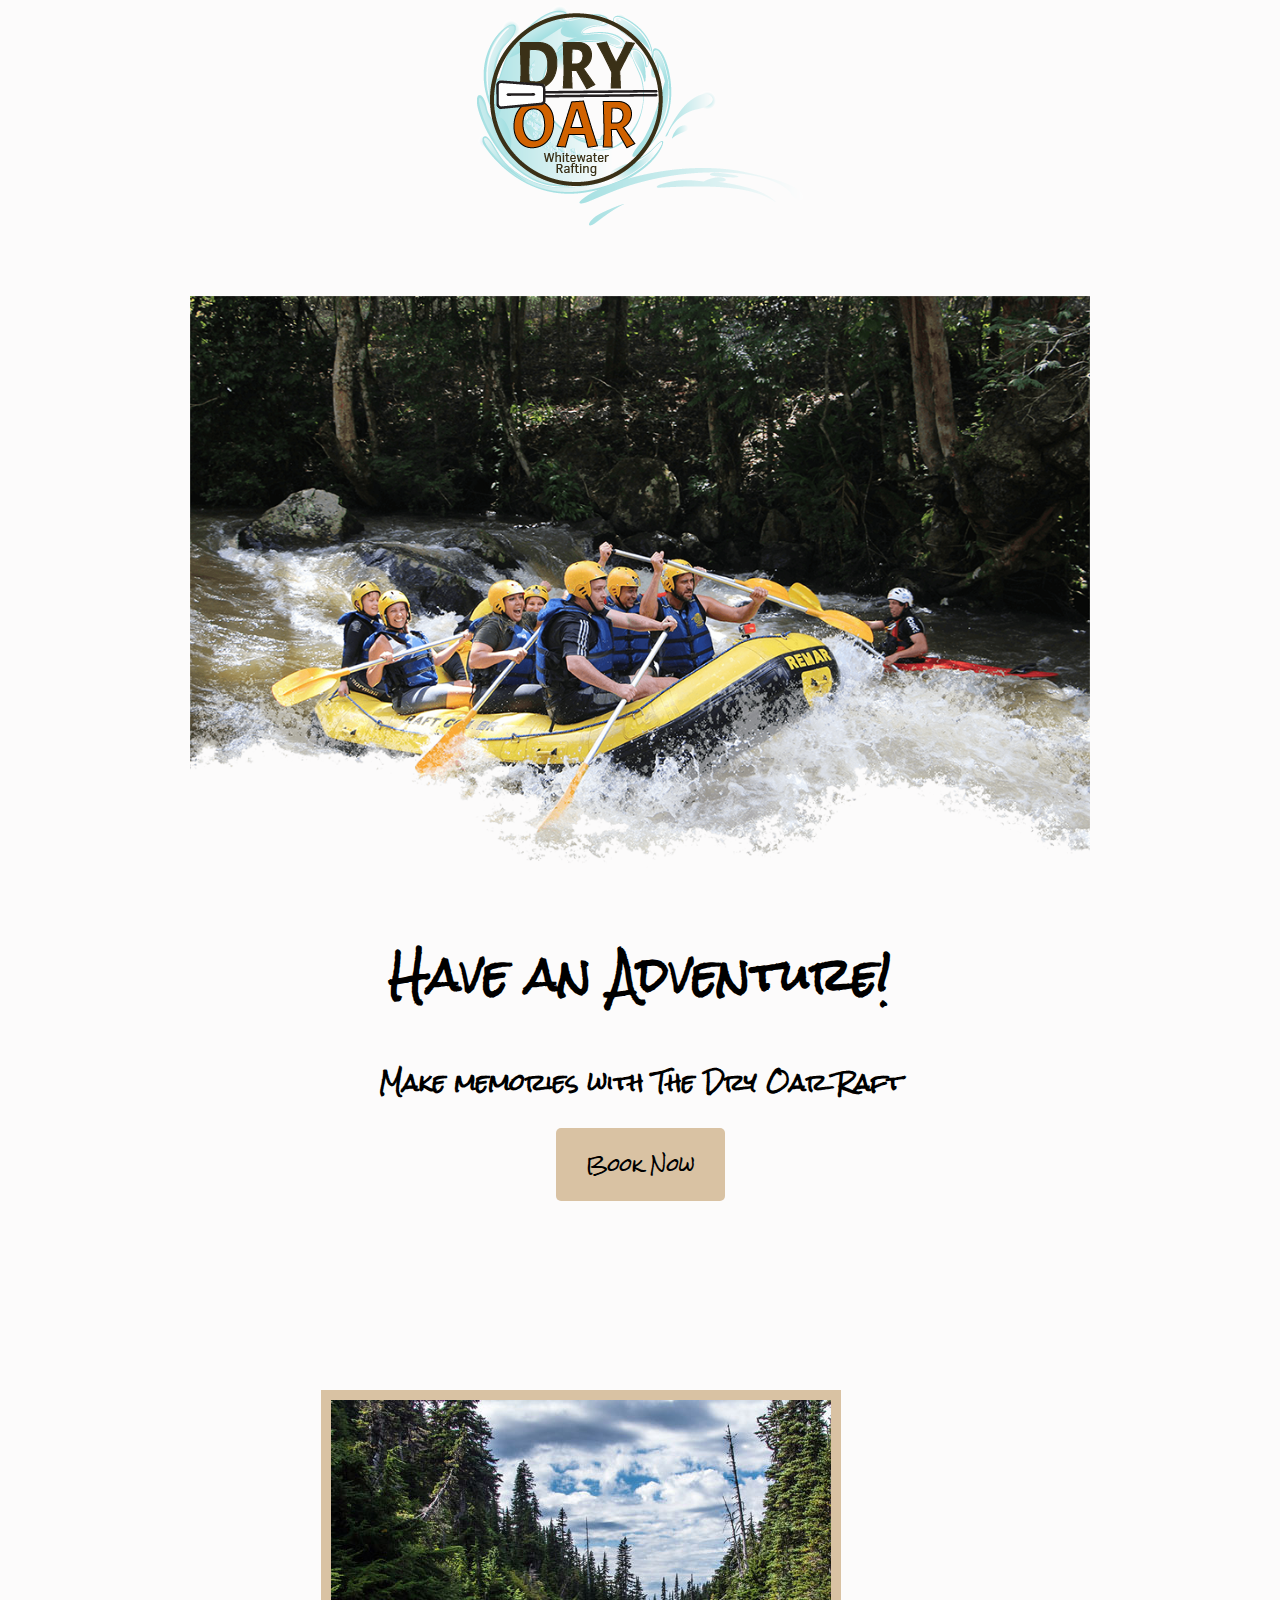
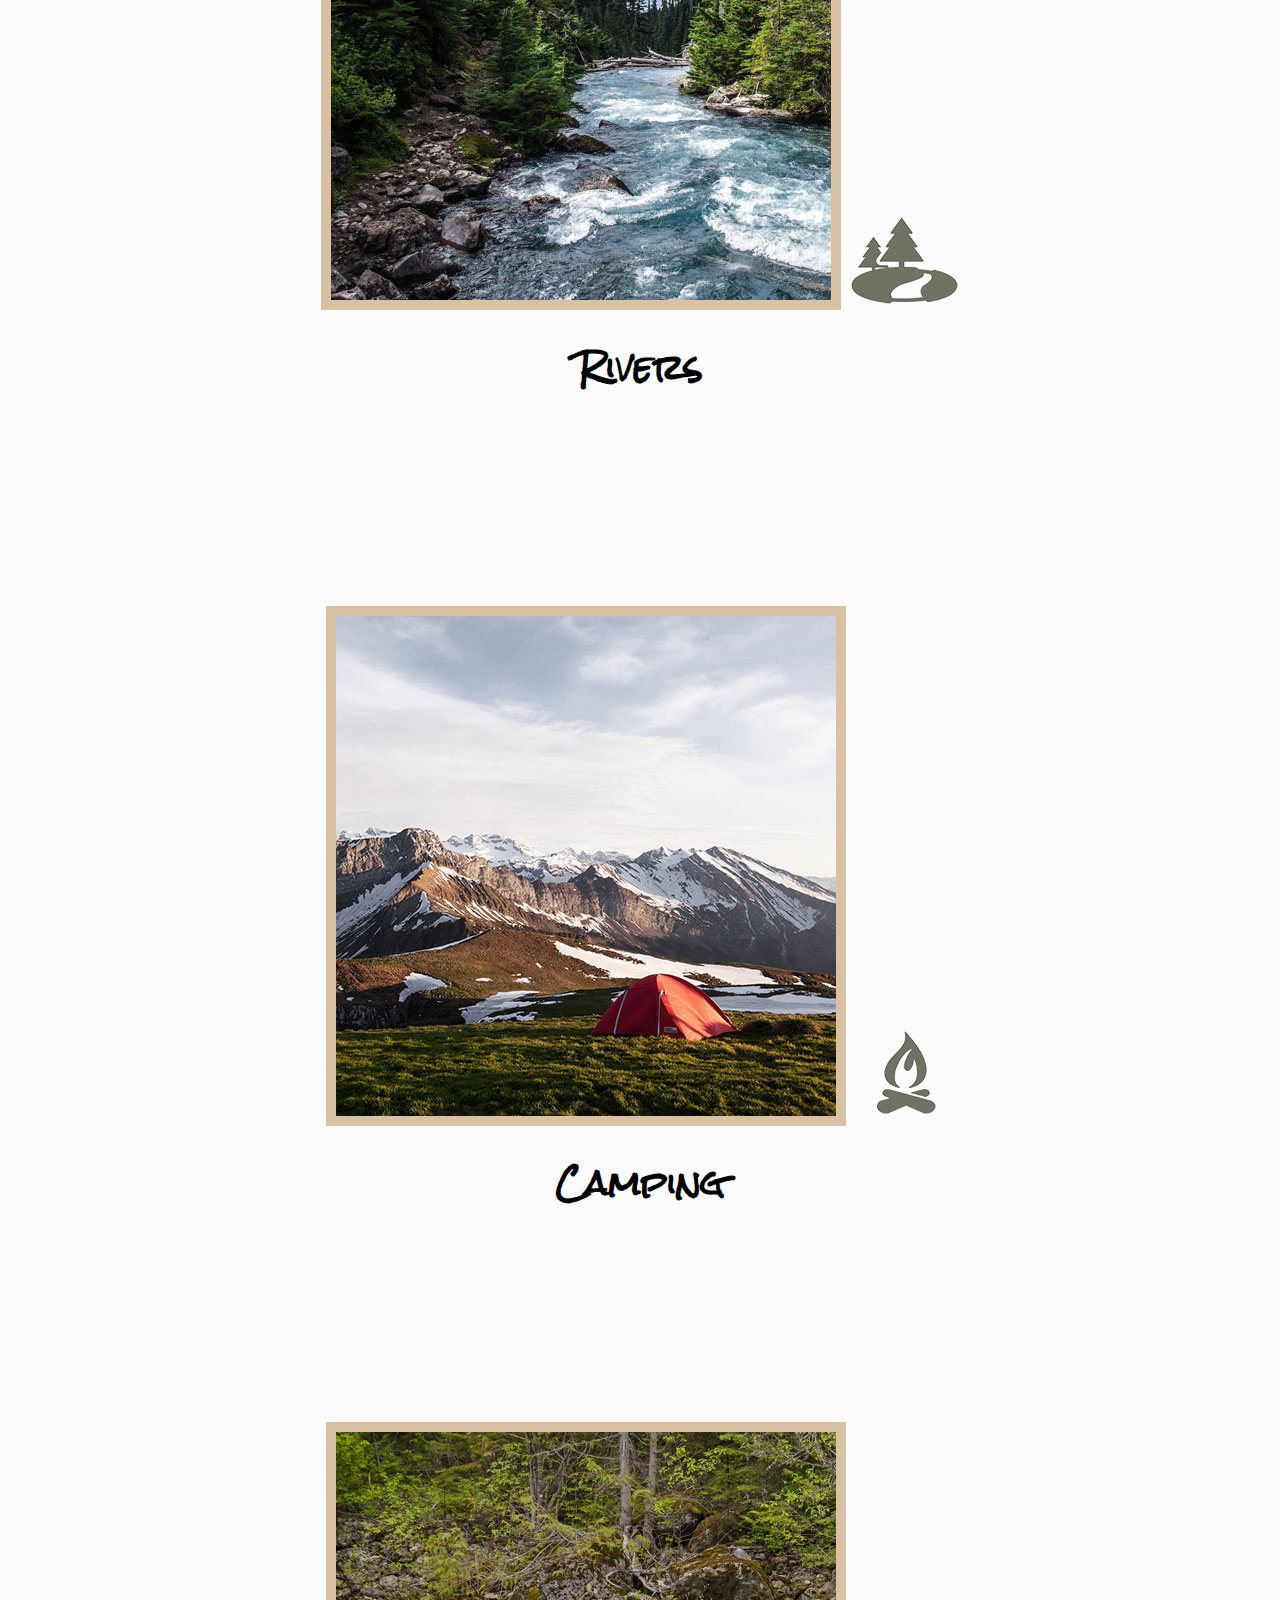
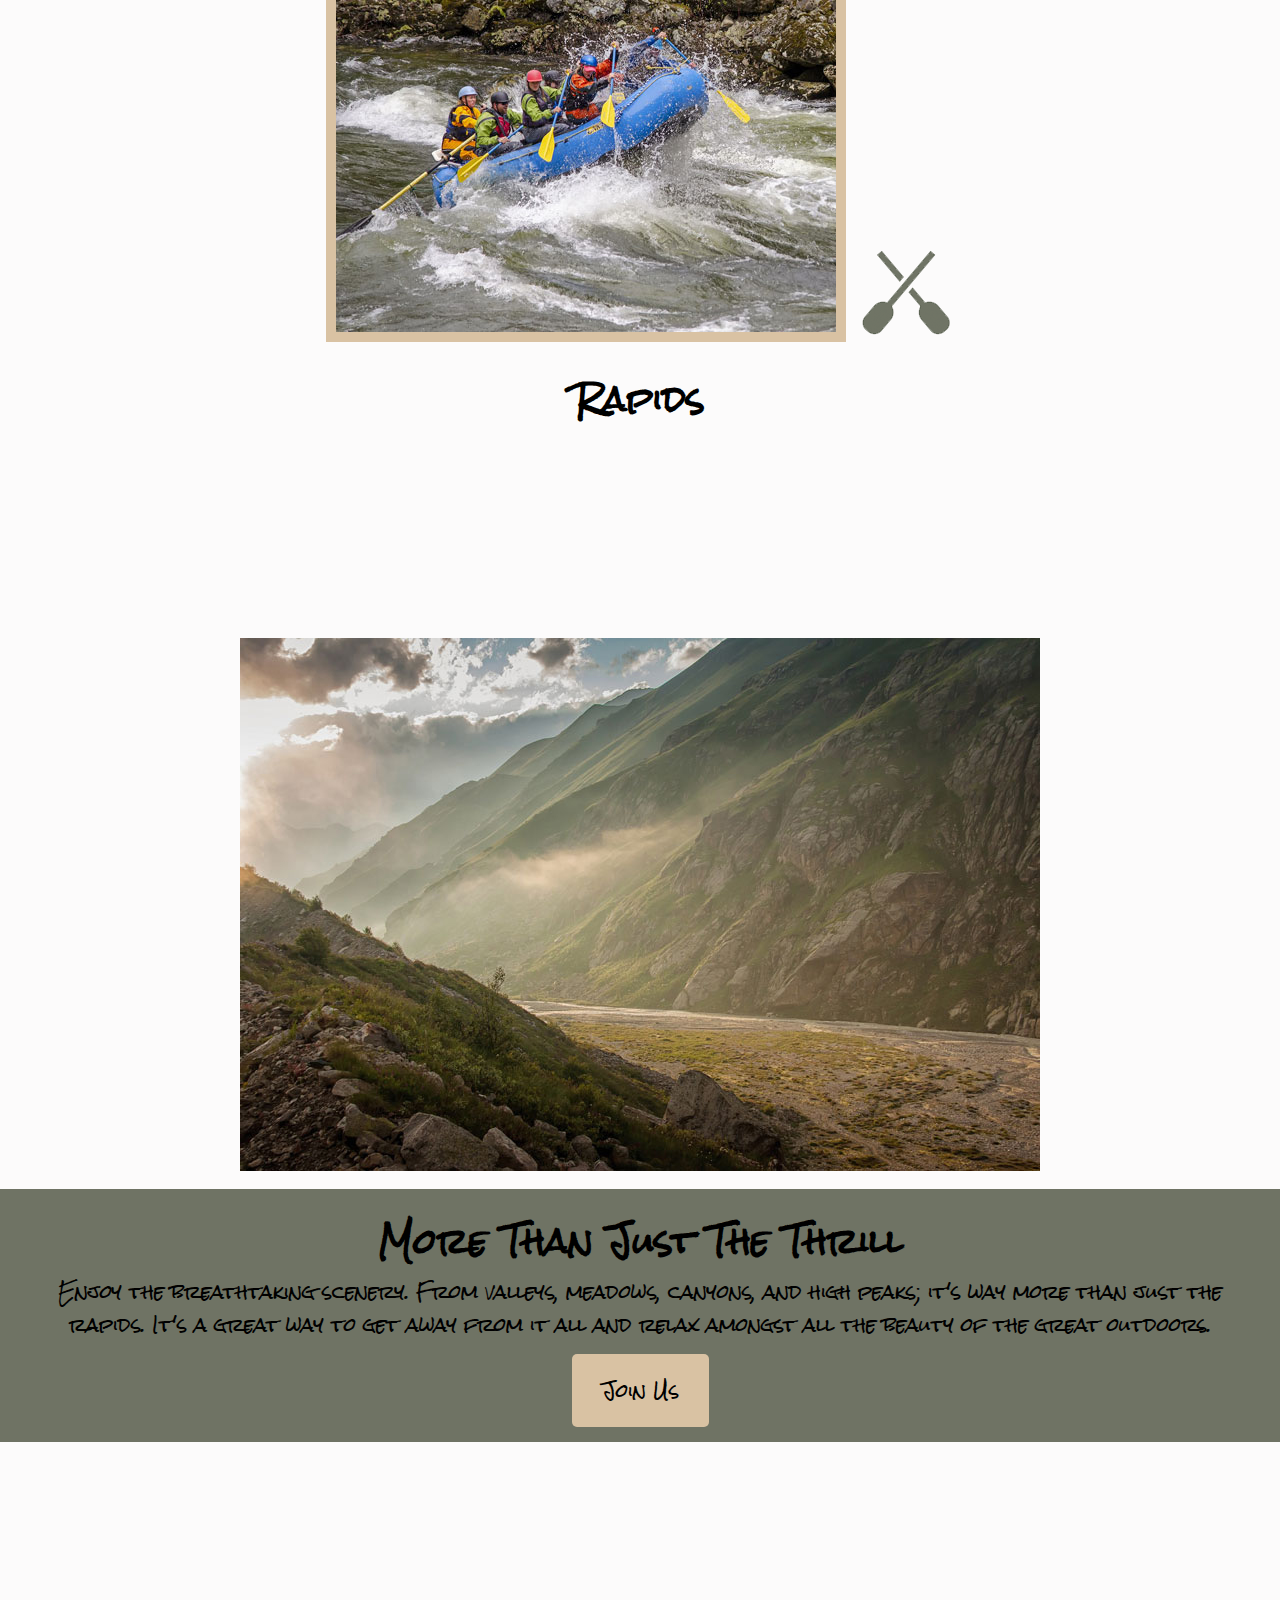
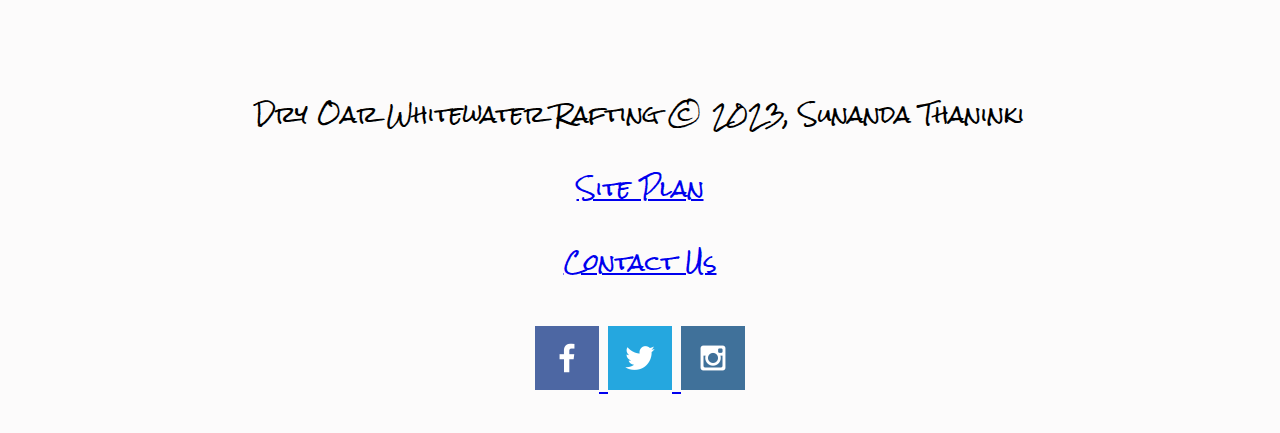
<file: wrr/index.html>
<!DOCTYPE html>
<!-- saved from url=(0056)file:///C:/Users/hp/Desktop/wdd130/wdd130/wwr/index.html -->
<html lang="en"><head><meta http-equiv="Content-Type" content="text/html; charset=UTF-8">
    
    <meta name="viewport" content="width=device-width, initial-scale=1.0">
    <title>Dry Oar Whitewater Rafting Vacations| Home</title>
    <link rel="stylesheet" href="./styles/styles.css">
</head>
<body> <center>
    <div id="content">
    <header>
        <a id="logo_link" href="index.html">
            <img class="logo" src="./images/roundlogo.png" alt="Raftinglogo">
        </a>
        <nav>
            <a href="index.html">Home</a>
            <a href="#">Page 2</a>
            <a href="site-plan-rafting.html">Site Plan</a>
            <a href="contactus.html">Contact Us</a>
        </nav>
    </header>
    <div id="hero">
        <div id="hero-box">
            <img id="hero-img" src="./images/hero.png" width="900" alt="People enjoying rafting">
        </div>
        <section id="hero-msg">
            <h1 class="home-title">Have an Adventure!</h1>
            <h4>Make memories with The Dry Oar Raft</h4>
            <div class="button-box">
                <a class="book" href="contactus.html">Book Now</a>
            </div>
        </section>
    </div>
    <main class="home-grid">
        <section class="rivers-card">
            <img class="card-img" src="./images/rivers.jpg" alt="river in forest">
            <img class="icon" src="./images/river_icon.png" alt="river icon">
            <h2>Rivers</h2>
        </section>
        <section class="camping-card">
            <img class="card-img" src="./images/camping.jpg" alt="tent in mountains">
            <img class="icon" src="./images/fire_icon.png" alt="fire icon">
            <h2>Camping</h2>
        </section>
        <section class="rapids-card">
            <img class="card-img" src="./images/rapids.jpg" alt="rafting boat">
            <img class="icon" src="./images/oars.png" alt="oars icon">
            <h2>Rapids</h2>
        </section>
        <div id="background"></div>
        <img class="mountains" src="./images/mountains.jpg" alt="Misty mountains">
        <section class="msg">
            <h2>More Than Just The Thrill</h2>
            <p>Enjoy the breathtaking scenery. From valleys, meadows, canyons, and high peaks; it's way more than just the rapids. It's a great way to get away from it all and relax amongst all the beauty of the great outdoors.</p>
            <a class="join" href="rivers.html">Join Us</a>
        </section>
    </main>
    <footer>
        <p>Dry Oar Whitewater Rafting © 2023, Sunanda Thaninki</p>
        <p><a href="site-planning.html">Site Plan</a></p>
        <p><a href="contactus.html">Contact Us</a></p>
        <div class="social">
            <a href="https://facebook.com/" target="_blank">
                <img src="./images/facebook.png" alt="fb icon">
            </a>
            <a href="https://twitter.com/" target="_blank">
                <img src="./images/twitter.png" alt="twitter icon">
            </a>
            <a href="https://instagram.com/" target="_blank">
                <img src="./images/instagram.png" alt="instagram icon">
            </a>
        </div>
    </footer>
    </div>
</center>

</body></html>
</file>
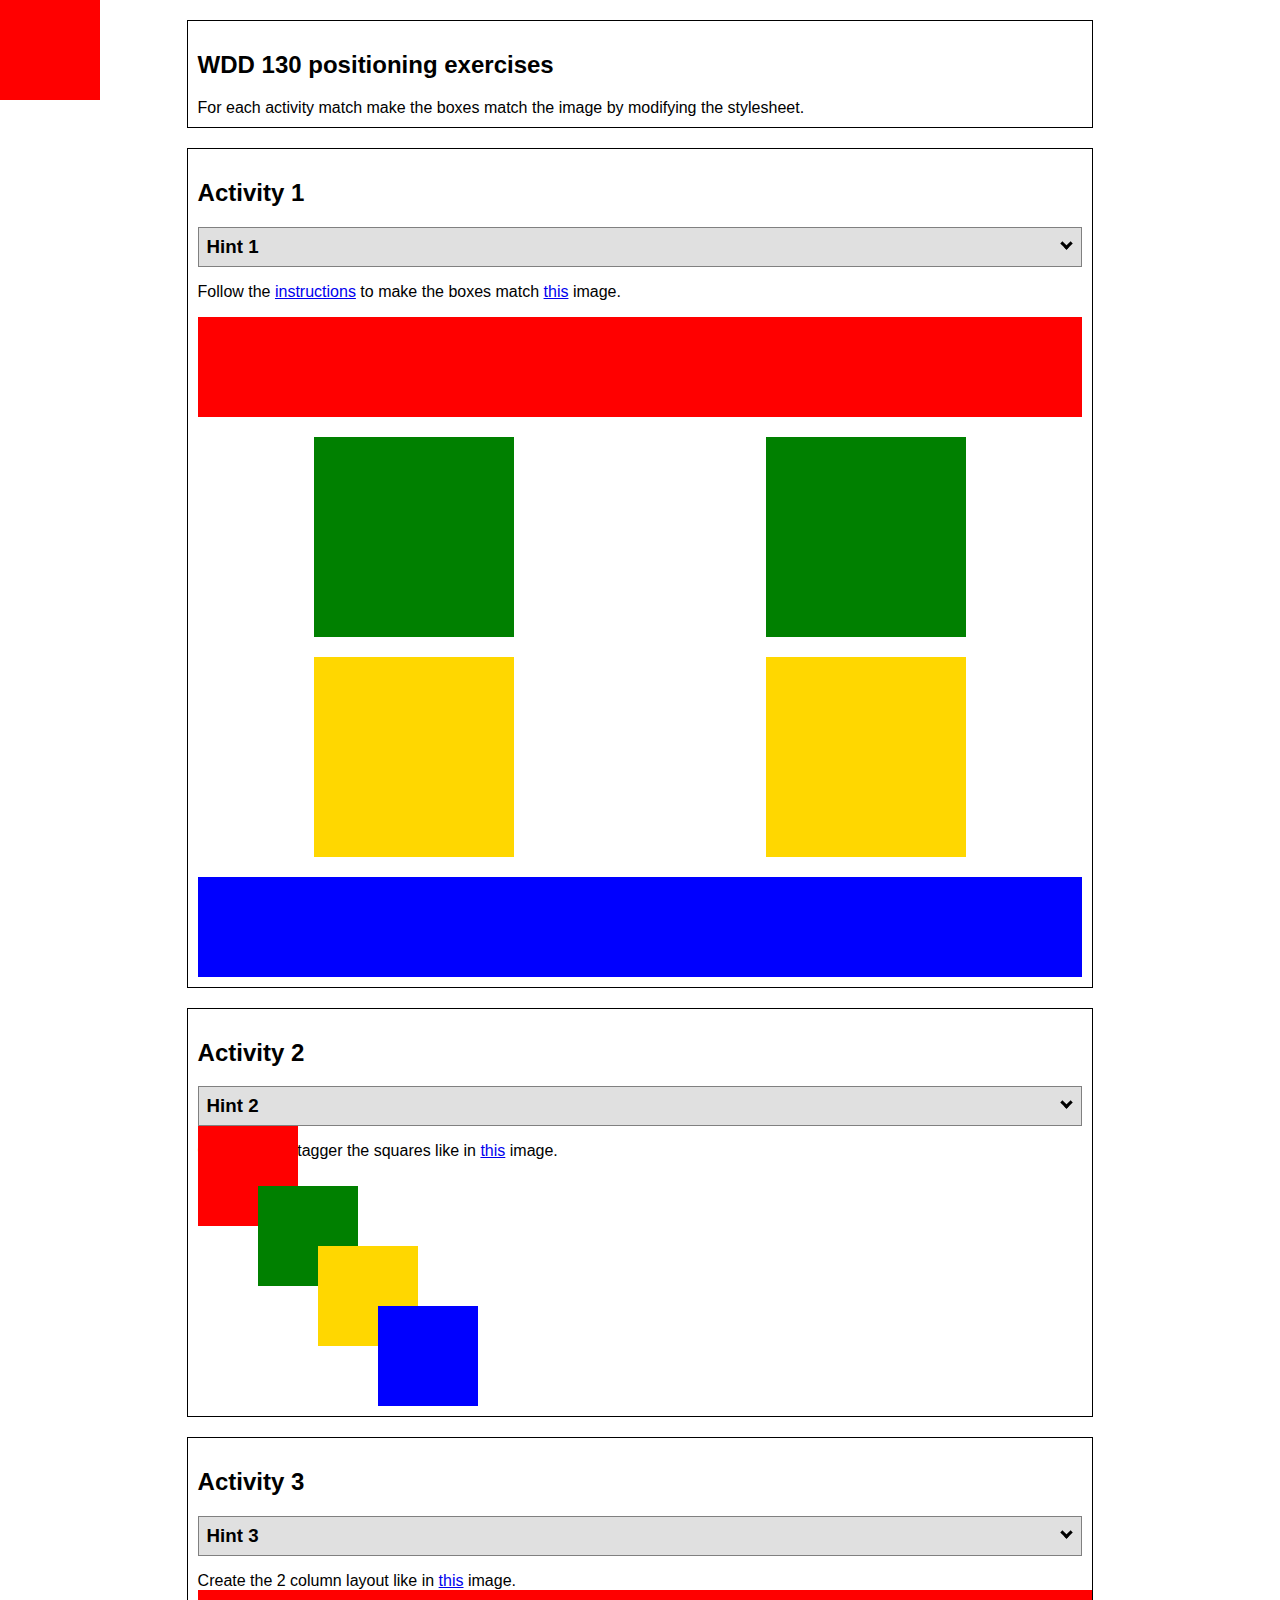
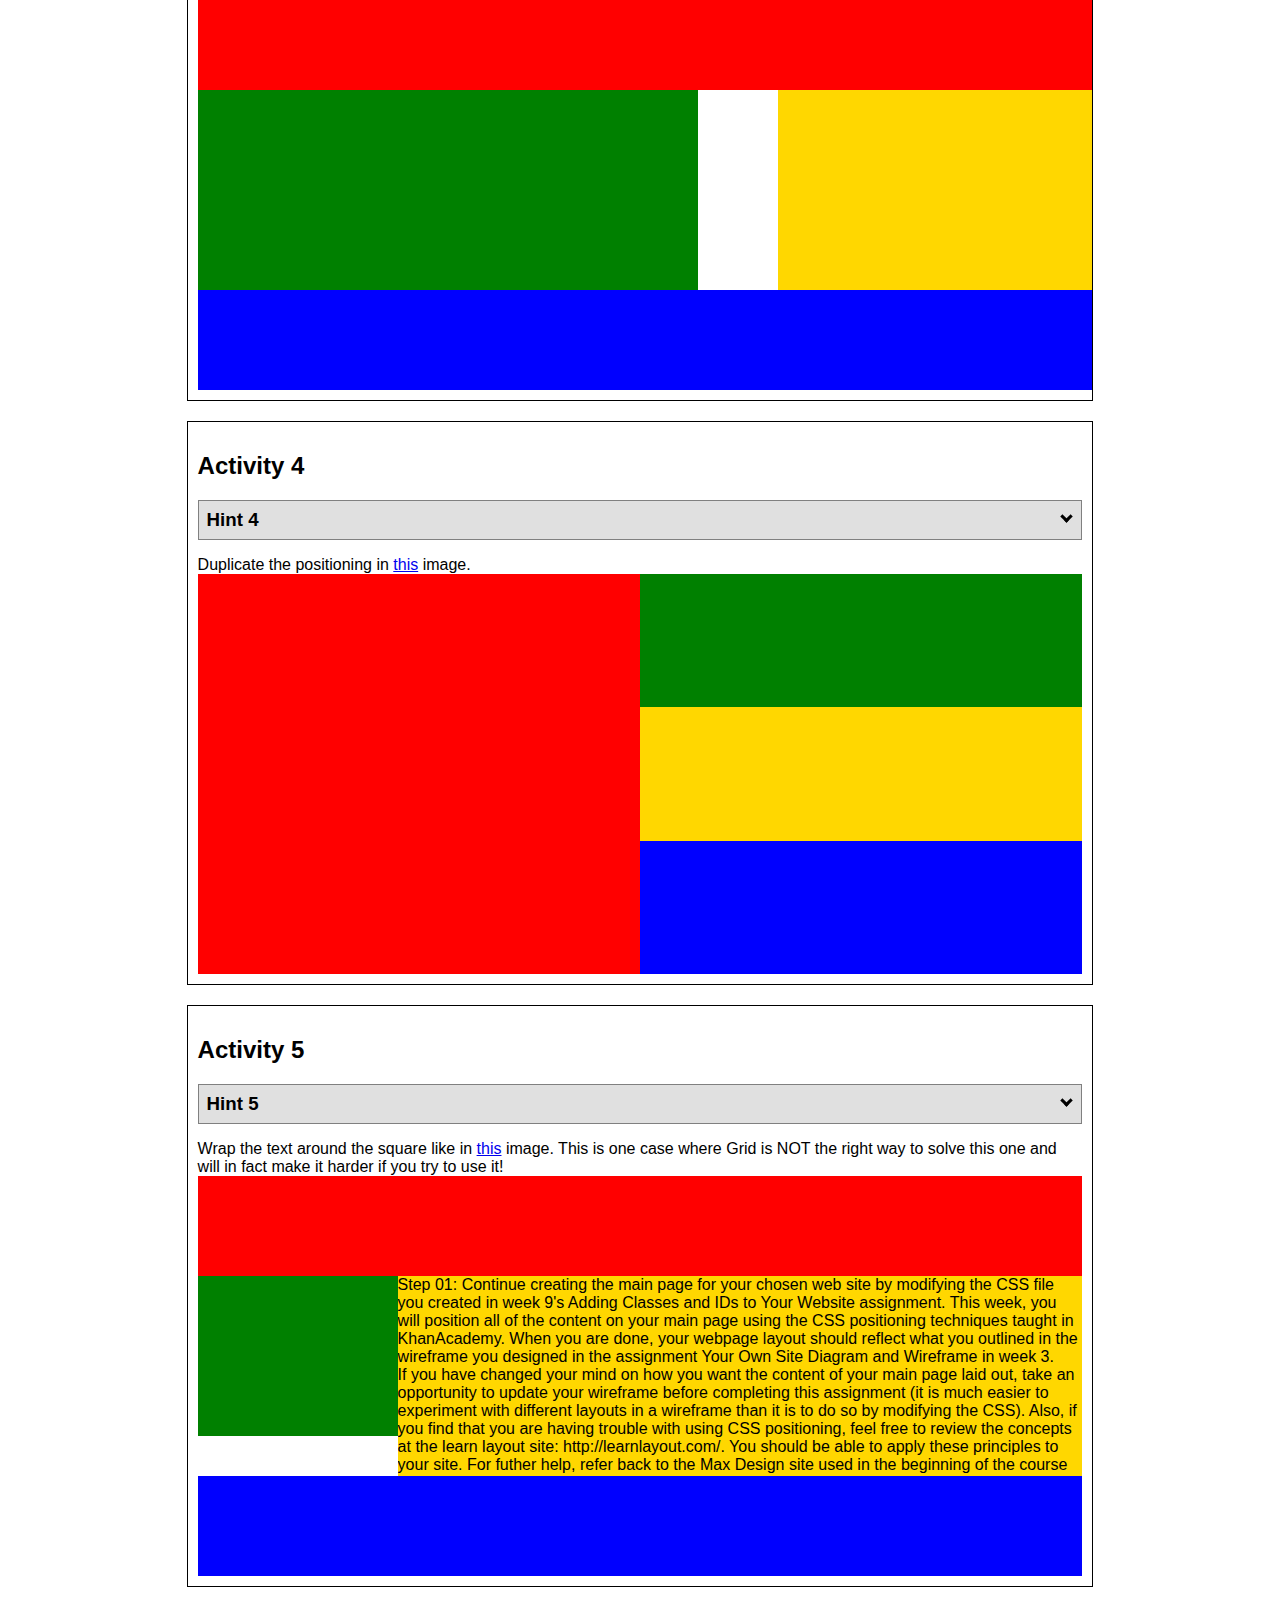
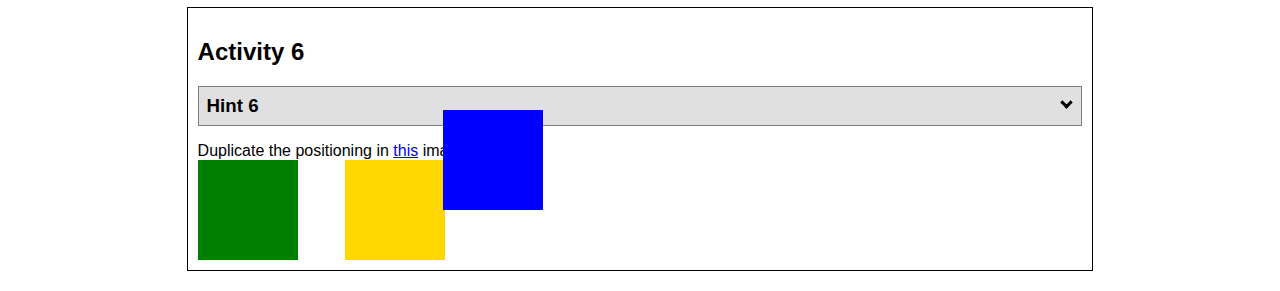
<file: positioning.html>
<!DOCTYPE html>
<html lang="en">
  <head>
    <!-- HTML - Name: positioning.html -->
    <title>Positioning Activity</title>
    <link rel="stylesheet" type="text/css" href="positionstyles.css" />
  </head>
  <body>
    <div class="activity">
      <h2>WDD 130 positioning exercises</h2>
      For each activity match make the boxes match the image by modifying the stylesheet.</div>
    <div class="activity">
      <h2>Activity 1</h2>
      <section class="hint"><input type="checkbox" ><i></i> <h3>Hint 1</h3><div><p>Check out the <a href="https://byui-wdd.github.io/wdd130/activities/w06-css-positioning.html" target="_blank">activity instructions</a> in Ilearn!</p></div></section>
      <p>Follow the <a href="https://byui-wdd.github.io/wdd130/activities/w06-css-positioning.html" target="_blank">instructions</a> to make the boxes match  <a href="https://byui-wdd.github.io/wdd130/images/example1.png" target="_blank">this</a> image.</p>
      <div class="content1" >
        <div class="red1" ></div>
        <div class="green1" ></div>
        <div class="green1" ></div>
        <div class="yellow1"></div>
        <div class="yellow1"></div>
        <div class="blue1"></div>
      </div>
    </div>
    <div class="activity">
      <h2>Activity 2</h2>
      <section class="hint"><input type="checkbox" > <h3>Hint 2</h3><i></i><div>
      <ul>
      <li>grid-template-columns: 50px 50px 50px 50px 50px </li></ul></div></section>
      <p>Overlap and stagger the squares like in <a href="https://byui-wdd.github.io/wdd130/images/example2.png" target="_blank">this</a> image.</p>
      <div class="content2" >
        <div class="red2" ></div>
        <div class="green2" ></div>
        <div class="yellow2"></div>
        <div class="blue2"></div>
      </div>
    </div>
    <div class="activity">
      <h2>Activity 3</h2>
      <section class="hint"><input type="checkbox" > <h3>Hint 3</h3><i></i><div><p>This one is going to be best solved with CSS Grid. Remember to make the boxes the right width first...then start moving them around. </p><h4>Properties used:</h4><ul><li>display:grid;</li><li>grid-template-columns:</li><li>grid-column-gap:</li>
        <li>grid-column:</li>  </ul></div></section>
      Create the 2 column layout like in <a href="https://byui-wdd.github.io/wdd130/images/example3.png" target="_blank">this</a>  image.
      <div class="content3" >
        <div class="red3" ></div>
        <div class="green3" ></div>
        <div class="yellow3"></div>
        <div class="blue3"></div>
      </div>
    </div>
    <div class="activity">
      <h2>Activity 4</h2>
      <section class="hint"><input type="checkbox" > <h3>Hint 4</h3><i></i><div><p>For the others we have been primarily concerned with width. For this one you will need to adjust height as well. </p><h4>Properties used:</h4><ul><li>display:grid;</li><li>grid-template-columns:</li><li>grid-row:</li></ul></div></section>
      Duplicate the positioning in <a href="https://byui-wdd.github.io/wdd130/images/example4.png" target="_blank">this</a> image. 
      <div class="content4" >
        <div class="red4" ></div>
        <div class="green4" ></div>
        <div class="yellow4"></div>
        <div class="blue4"></div>
      </div>
    </div>

    <div class="activity">
      <h2>Activity 5</h2>
      <section class="hint"><input type="checkbox" > <h3>Hint 5</h3><i></i><div><p>Grid is <strong>not</strong> the right way to do this.  In fact there is only one way to really do that...and that is with float. Remember that we float the thing we want the text to wrap around.  Also remember to start by making all the shapes the right size and shape.</p><h4>Properties used:</h4><ul><li>float: left;</li></ul></div></section>
      Wrap the text around the square like in <a href="https://byui-wdd.github.io/wdd130/images/example5.png" target="_blank">this</a> image. This is one case where Grid is NOT the right way to solve this one and will in fact make it harder if you try to use it!
      <div class="content5" >
        <div class="red5" ></div>
        <div class="green5" ></div>
        <div class="yellow5">Step 01: Continue creating the main page for your chosen web site by modifying the CSS file you created in week 9's Adding Classes and IDs to Your Website assignment. This week, you will position all of the content on your main page using the CSS positioning techniques taught in KhanAcademy. When you are done, your webpage layout should reflect what you outlined in the wireframe you designed in the assignment Your Own Site Diagram and Wireframe in week 3. <br />
          If you have changed your mind on how you want the content of your main page laid out, take an opportunity to update your wireframe before completing this assignment (it is much easier to experiment with different layouts in a wireframe than it is to do so by modifying the CSS). Also, if you find that you are having trouble with using CSS positioning, feel free to review the concepts at the learn layout site: http://learnlayout.com/. You should be able to apply these principles to your site. For futher help, refer back to the Max Design site used in the beginning of the course for an example of how to implement your site design.</div>
        <div class="blue5"></div>
      </div>
    </div>
    <div class="activity">
      <h2>Activity 6</h2>
      <section class="hint"><input type="checkbox" > <h3>Hint 6</h3><i></i><div><p>This one is all about visualizing the grid behind the layout. If you are having a hard time doing that first: all the sizes are even multiples of 100, and second here is another example with the lines drawn: <a href="https://byui-wdd.github.io/wdd130/images/example6-hint.png" target="_blank">example 6 with lines</a>. For this one you will find it easiest if you use px for the column width. You can also use <kbd>z-index</kbd> to control the element layering.    </p><h4>Properties used:</h4><ul><li>display:grid;</li><li>grid-template-columns:</li><li>grid-column:</li><li>grid-row:</li><li><a href="https://www.w3schools.com/cssref/pr_pos_z-index.asp" target="_blank">z-index:</a></li></ul></div></section>
      Duplicate the positioning in <a href="https://byui-wdd.github.io/wdd130/images/example6.png" target="_blank">this</a> image.
      <div class="content6" >
        <div class="red6" ></div>
        <div class="green6" ></div>
        <div class="yellow6"></div>
        <div class="blue6"></div>
      </div>
    </div>
  </body>
</html>
</file>
<file: positionstyles.css>
/* CSS - Name: "positionstyles.css" */
/* Activity 1 styles */
.content1 {
    /* This is the parent of the activity 1 boxes. */
    display: grid;
    grid-template-columns: 1fr 1fr;
    justify-items: center;
    gap: 20px;
  }
.red1 { 
  width: 100%; 
  height: 100px; 
  background-color: red;
  grid-column: 1/3; 

} 
.green1 {
  width: 200px; 
  height: 200px; 
  background-color: green; 

} 
.yellow1 {
  width: 200px; 
  height: 200px; 
  background-color: gold; 
} 
.blue1 {
  width: 100%; 
  height: 100px; 
  background-color: blue; 
  grid-column: 1/3;
} 
/* Activity 2 styles */ 
.content2 {
  /* This is the parent of the activity 2 boxes. */
    display: grid;
    grid-template-columns: 50px 50px 50px 50px 50px; /* Create a grid with 5 columns */
    gap: 10px; /* Add a gap between grid items */
}
.red2 {
  width: 100px; 
  height: 100px; 
  background-color: red; 
  grid-column: 1/3; /* Span the first two columns */
  margin-top: -50px; /* Move up by 50px */
} 
.green2 { 
  width: 100px; 
  height: 100px; 
  background-color: green; 
  grid-column: 2/4; /* Span the next two columns */
  margin-top: -50px; /* Move up by 50px */
}
.yellow2 {
  width: 100px; 
  height: 100px; 
  background-color: gold; 
  grid-column: 3/5; /* Span the last two columns */
  margin-top: -50px; /* Move up by 50px */
} 
.blue2 {
  width: 100px; 
  height: 100px; 
  background-color: blue; 
  grid-column: 4/6; /* Span the two columns */
  margin-top: -50px; /* Move up by 50px */
} 
/* Activity 3 styles */ 
.content3 {
  /* This is the parent of the activity 3 boxes. */
  display: grid;
    grid-template-columns: 1fr; /* Create a grid with 2 columns */
    grid-column-gap:80px; /* Add a gap between grid items */
    
}
.red3 {
  width: 100%; 
  height: 100px; 
  background-color: red; 
  grid-column: 1/3; /* Span both columns */
}
.green3 {
  width: 500px; 
  height: 200px; 
  background-color: green;
} 
.yellow3 {
  width: 500px; 
  height: 200px; 
  background-color: gold; 
} 
.blue3 {
  width: 100%;
  height: 100px; 
  background-color: blue; 
  grid-column: 1/3; /* Span both columns */
} 
/* Activity 4 styles */ 
.content4 {
  /* This is the parent of the activity 4 boxes. */
  display: grid;
  height: 400px;
  grid-template-columns: 50%;
  grid-template-rows:  repeat(3, 1fr);
}
.red4 {
  width: 100%; 
  height: 100%; 
  background-color: red;
  grid-row: 1 / span 3;
} 
.green4 {
  width: 100%; 
  height: 1/3; 
  background-color: green; 
  grid-column: 2;
  grid-row: 1;
} 
.yellow4 {
  width: 100%; 
  height: 1/3; 
  background-color: gold; 
  grid-column: 2;
  grid-row: 2;
} 
.blue4 {
  width: 100%;
  height: 1/3; 
  background-color: blue; 
  grid-column:2;
  grid-row: 3;
} 
/* Activity 5 styles */ 
.content5 {
  /* This is the parent of the activity 5 boxes. */
  display: grid;
  height: 400px;

}
.red5 { 
  width: 100%; 
  height: 100px; 
  background-color: red; 
  grid-column: 1/3; /* Span both columns */
}
.green5 {
  width: 200px;
  height: 160px;
  background-color: green;
  float: left;
}

.yellow5 {
  width: 100%;
  background-color: gold;
  overflow: auto;
  height: auto;
} 
 
.blue5 {
  width: 100%; 
  height: 100px; 
  background-color: blue; 
  grid-column: 1/3; /* Span both columns */
} 
/* Activity 6 styles */ 
.content6 {
  /* This is the parent of the activity 6 boxes. */
  display: grid;
  grid-template-columns:1fr 1fr 1fr 1fr 1fr 1fr ;

     
}
.red6 {
  width: 100px; 
  height: 100px; 
  background-color: red;
  position: absolute;
  left: 0px;
  top: 0px;
  z-index: 1;

} 
.green6 {
  width: 100px; 
  height: 100px; 
  background-color: green; 
  bottom: 0;
  left: 0;
  
} 
.yellow6 {
  width: 100px; 
  height: 100px; 
  background-color: gold; 
  bottom: 0;
  right: 0;

} 
.blue6 {
  width: 100px; 
  height: 100px; 
  background-color: blue; 
  top: 50%;
  left: 50%;
  transform: translate(-50%, -50%)
  
} 


/* Do not make any changes below here */
.activity {
  width: 70%; 
  margin: 20px auto; 
  font-family: Arial, sans-serif; 
  border: 1px solid black; 
  padding: 10px; 
  clear:both; 
  overflow: auto;
} 

.hint {
  border: 1px solid grey;
  background: #e0e0e0;
  padding: .5em;
  position: relative;
  margin: 1em 0;
}
.hint h3 {
  margin: 0;
}
.hint:hover {
  background: #d0d0d0;
}
.hint > div {
  display: none;
}

.hint input[type=checkbox] {
  position: absolute;
  width: 100%;
  height: 100%;
  opacity: 0;
  z-index: 1;
  cursor: pointer;
}

.hint input[type=checkbox]:checked ~ div {
  display: block;
}

.hint i {
  position: absolute;
  transform: translate(-6px, 0);
  margin-top: 16px;
  right: 10px;
  top: -3px;
}
.hint i:before, .hint i:after {
  content: "";
  position: absolute;
  background-color: black;
  width: 3px;
  height: 9px;
}
.hint i:before {
  transform: translate(2px, 0) rotate(45deg);
}
.hint i:after {
  transform: translate(-2px, 0) rotate(-45deg);
}

.hint input[type=checkbox]:checked ~ i:before {
  transform: translate(-2px, 0) rotate(45deg);
}
.hint input[type=checkbox]:checked ~ i:after {
  transform: translate(2px, 0) rotate(-45deg);
}
.hint a {
  position: relative;
  z-index: 1;
}
</file>
<file: wrr/styles/styles.css>
/* Import your custom fonts if necessary */
@import url('https://fonts.googleapis.com/css2?family=Rock+Salt&display=swap');

/* Reset default styles for body and h2 */
body {
    background-color: #fcfbfb;
    font-family: Raleway, Arial, sans-serif;
    font-size: 22px;
    margin: 0;
    padding: 0;
}

h2 {
    margin: 0;
}

/* Change body and headline fonts with fallbacks */
body {
    font-family: 'Rock Salt', 'Bradley Hand', sans-serif;
}

.home-title {
    font-family: 'Rock Salt', 'Bradley Hand', sans-serif;
    font-size: 2em;
}

/* Adjust font sizes for various elements */
.book, .join {
    font-size: 18px;
}

.msg p {
    font-size: 0.8em;
}

/* Add line height to .msg */
.msg {
    background-color: #6f7364;
    line-height: 1.5em;
}

/* Add padding to various elements */
#logo_link {
    padding-top: 5px;
}

nav a {
    text-decoration: none;
    color: #fcfbfb;
    text-align: center;
    padding: 35px;
}

.book, .join {
    background-color: #d9c2a3;
    color: black;
    text-decoration: none;
    font-size: 18px;
    padding: 15px 30px;
    margin-top: 50px;
}

.icon {
    padding-top: 10px;
}

.msg {
    padding: 35px;
}

.msg p {
    padding-bottom: 15px;
}

footer {
    padding: 25px 50px;
}

footer .social img {
    padding-top: 15px;
}

/* Add margins to various elements */
.home-title {
    margin-top: 10px;
}

.book, .join {
    margin-top: 50px;
}

.rivers-card, .camping-card, .rapids-card {
    margin: 200px 0;
}

footer {
    margin-top: 200px;
}

/* Add borders, border-radius, and box-sizing */
.book, .join {
    background-color: #d9c2a3;
    color: black;
    text-decoration: none;
    font-size: 18px;
    padding: 15px 30px;
    margin-top: 50px;
    border-radius: 5px;
}

.card-img {
    border: 10px solid #d9c2a3;
    /* You can replace #d9c2a3 with your chosen color */
}

main section img {
    box-sizing: border-box;
}
</file>
